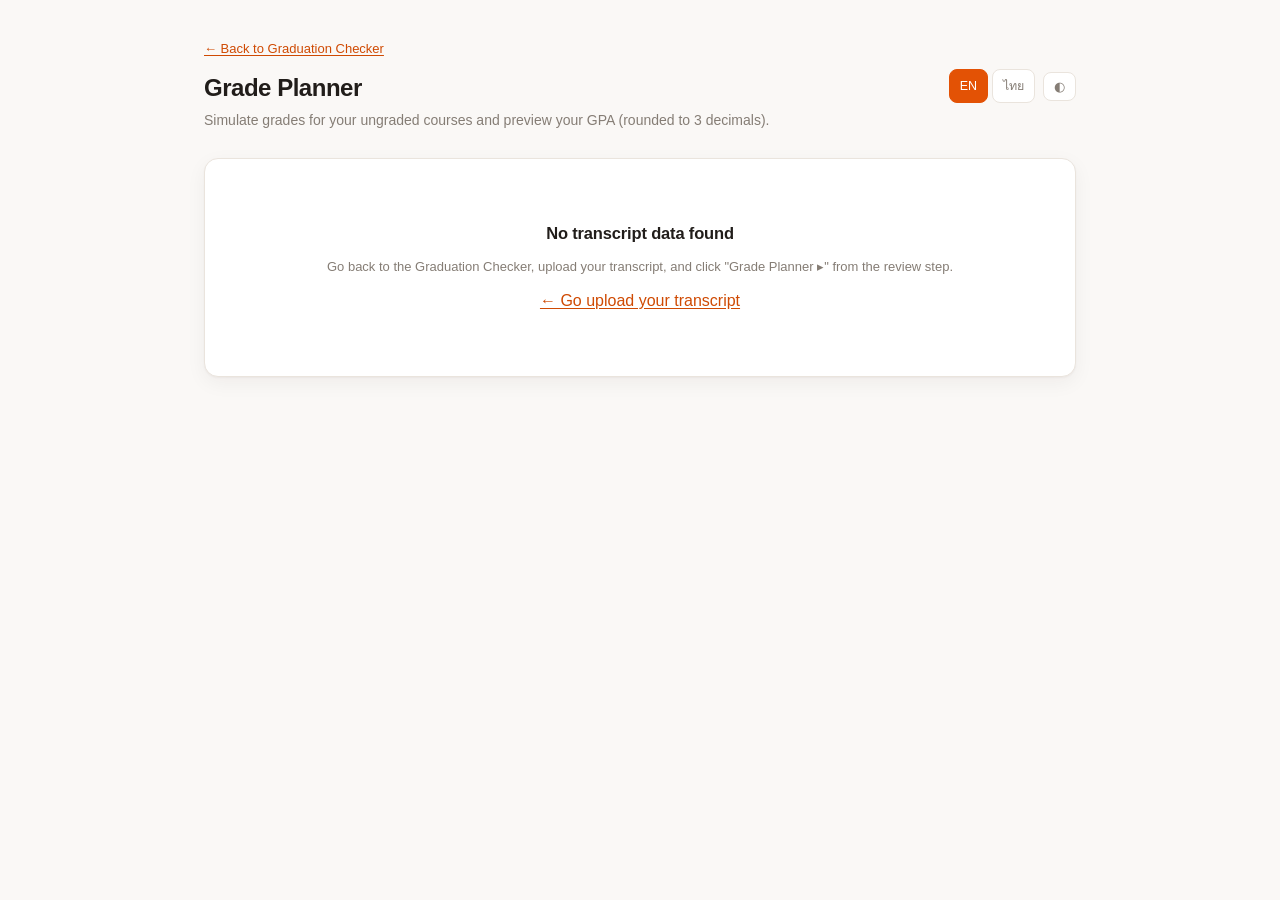
<file: grade-planner.html>
<!DOCTYPE html>
<html lang="en">
<head>
  <meta charset="UTF-8" />
  <meta name="viewport" content="width=device-width, initial-scale=1.0" />
  <title>Grade Planner — CE KMITL</title>
  <link rel="preconnect" href="https://fonts.googleapis.com" />
  <link rel="preconnect" href="https://fonts.gstatic.com" crossorigin />
  <link href="https://fonts.googleapis.com/css2?family=Prompt:wght@300;400;500;600;700&display=swap" rel="stylesheet" />
  <link rel="stylesheet" href="css/styles.css" />
  <!-- set theme before first paint: saved choice, else browser preference -->
  <script>document.documentElement.dataset.theme = localStorage.getItem('ce64_theme') || (matchMedia('(prefers-color-scheme: dark)').matches ? 'dark' : 'light');</script>
</head>
<body>
  <header>
    <a class="gp-back-link" href="index.html" data-i18n="gpBackLink">← Back to Graduation Checker</a>
    <div class="header-top">
      <h1 data-i18n="gpPageTitle">Grade Planner</h1>
      <div class="header-controls">
        <div class="lang-switch">
          <button type="button" class="lang-btn active" data-lang="en">EN</button>
          <button type="button" class="lang-btn" data-lang="th">ไทย</button>
        </div>
        <button type="button" class="theme-btn" aria-label="Toggle dark/light theme"></button>
      </div>
    </div>
    <p class="sub" data-i18n="gpSub">Simulate grades for your ungraded courses and preview your GPA (rounded to 3 decimals).</p>
  </header>

  <main>
    <!-- Empty state (shown when there's no handed-off transcript data) -->
    <section class="card hidden" id="gpEmptySection">
      <div class="gp-empty-card">
        <h2 data-i18n="gpEmptyTitle">No transcript data found</h2>
        <p class="hint" data-i18n="gpEmptyText">Go back to the Graduation Checker, upload your transcript, and click "Grade Planner ▸" from the review step.</p>
        <a href="index.html" data-i18n="gpEmptyLink">← Go upload your transcript</a>
      </div>
    </section>

    <div id="gpContent" class="hidden">
      <!-- Prior GPA -->
      <section class="card">
        <h2 data-i18n="gpPriorTitle">Your GPA so far</h2>
        <div id="gpPriorStat"></div>
        <p class="hint hidden" id="gpExcludedNote"></p>
      </section>

      <!-- Simulation table -->
      <section class="card">
        <h2 data-i18n="gpSimTitle">This semester — simulate your grades</h2>
        <p class="hint" data-i18n="gpSimHint">These are the courses on your transcript with no grade posted yet. Pick a grade for each to see your projected GPA.</p>
        <div class="table-wrap">
          <table id="gpSimTable">
            <thead>
              <tr><th data-i18n="thCode">Code</th><th data-i18n="thTitle">Title</th><th data-i18n="thCredit">Credit</th><th data-i18n="thGradeSim">Simulated grade</th><th></th></tr>
            </thead>
            <tbody></tbody>
          </table>
        </div>
        <div class="row-actions">
          <button type="button" id="gpAddRowBtn" class="secondary" data-i18n="gpAddRowBtn">+ Add course</button>
        </div>
      </section>

      <!-- Live results -->
      <section class="card">
        <h2 data-i18n="gpResultsTitle">Projected results</h2>
        <div class="gp-stat-grid">
          <div class="gp-stat">
            <div class="gp-stat-label" data-i18n="gpSemesterGpa">This semester GPA</div>
            <div class="gp-stat-value" id="gpSemesterGpaValue">—</div>
          </div>
          <div class="gp-stat">
            <div class="gp-stat-label" data-i18n="gpCumulativeGpa">Projected cumulative GPA</div>
            <div class="gp-stat-value" id="gpCumulativeGpaValue">—</div>
          </div>
        </div>
        <div class="gp-filled-count" id="gpFilledCount"></div>
      </section>

      <!-- Reverse: target GPA -->
      <section class="card">
        <h2 data-i18n="gpTargetTitle">Or work backwards: set a target cumulative GPA</h2>
        <p class="hint" data-i18n="gpTargetHint">Enter the cumulative GPA you want to have after this semester — we'll calculate the average grade you need this semester to get there.</p>
        <div class="gp-target-row">
          <label>
            <span data-i18n="gpTargetLabel">Target cumulative GPA</span>
            <input type="number" id="gpTargetGpa" step="0.001" min="0" max="4" placeholder="3.500" />
          </label>
        </div>
        <div class="gp-target-result" id="gpTargetResult"></div>
      </section>
    </div>
  </main>

  <script src="js/i18n.js"></script>
  <script src="js/gradePlanner.js"></script>
</body>
</html>
</file>
<file: css/styles.css>
/* Theme tokens — light is default, dark via [data-theme="dark"] (set pre-paint in <head>) */
:root {
  --bg: #faf8f6;
  --card: #ffffff;
  --card-2: #f4f1ed;
  --text: #211d1a;
  --muted: #857d75;
  --accent: #E35205;          /* fills, buttons, bars */
  --accent-ink: #cf4a03;      /* accent as text on bg */
  --accent-soft: rgba(227, 82, 5, .08);
  --ok: #1a9c5b;
  --ok-soft: rgba(26, 156, 91, .1);
  --warn: #a8720c;
  --warn-soft: rgba(168, 114, 12, .1);
  --danger: #d43d3d;
  --danger-soft: rgba(212, 61, 61, .1);
  --border: #eae4dd;
  --shadow: 0 1px 2px rgba(40, 25, 10, .04), 0 6px 20px rgba(40, 25, 10, .05);
  --radius: 14px;
}
[data-theme="dark"] {
  --bg: #141210;
  --card: #1e1b18;
  --card-2: #2a2521;
  --text: #ece8e3;
  --muted: #9d958c;
  --accent-ink: #ff8442;
  --accent-soft: rgba(227, 82, 5, .14);
  --ok: #3fc97e;
  --ok-soft: rgba(63, 201, 126, .12);
  --warn: #e0a83e;
  --warn-soft: rgba(224, 168, 62, .12);
  --danger: #ef6b6b;
  --danger-soft: rgba(239, 107, 107, .12);
  --border: #363029;
  --shadow: none;
}

* { box-sizing: border-box; }

body {
  margin: 0;
  font-family: -apple-system, BlinkMacSystemFont, "Segoe UI", Roboto, "Helvetica Neue", Arial, sans-serif;
  background: var(--bg);
  color: var(--text);
  line-height: 1.55;
  transition: background .2s, color .2s;
}

html[lang="th"] body {
  font-family: 'Prompt', -apple-system, BlinkMacSystemFont, "Segoe UI", Roboto, "Helvetica Neue", Arial, sans-serif;
}

a { color: var(--accent-ink); text-decoration: underline; text-underline-offset: 2px; }

/* ---------- header ---------- */
header {
  padding: 36px 24px 12px;
  max-width: 920px;
  margin: 0 auto;
}
.header-top { display: flex; align-items: flex-start; justify-content: space-between; gap: 12px; flex-wrap: wrap; }
header h1 { margin: 0 0 4px; font-size: 24px; letter-spacing: -.02em; }
.header-controls { display: flex; align-items: center; gap: 8px; flex-wrap: wrap; flex-shrink: 0; }
.version-switch { display: flex; align-items: center; gap: 6px; font-size: 12.5px; color: var(--muted); }
.version-switch select {
  background: var(--card); color: var(--text); border: 1px solid var(--border);
  border-radius: 8px; padding: 6px 8px; font-size: 12.5px; cursor: pointer;
}
.lang-switch { display: flex; gap: 4px; flex-shrink: 0; }
.lang-btn, .theme-btn {
  background: var(--card); color: var(--muted); border: 1px solid var(--border);
  border-radius: 8px; padding: 6px 10px; font-size: 12.5px; cursor: pointer;
  transition: background .15s, color .15s;
}
.lang-btn:hover, .theme-btn:hover { color: var(--text); }
.lang-btn.active { background: var(--accent); color: #fff; border-color: var(--accent); }
.theme-btn::before { content: '◐'; }
[data-theme="dark"] .theme-btn::before { content: '◑'; }

.sub { color: var(--muted); margin: 0; font-size: 14px; }
.disclaimer {
  margin: 14px 0 0; padding: 10px 14px; font-size: 12.5px; color: var(--warn);
  background: var(--warn-soft); border: 1px solid transparent; border-radius: 10px;
}
.disclaimer.new-curriculum-note { color: var(--danger); background: var(--danger-soft); }

/* ---------- layout / cards ---------- */
main { max-width: 920px; margin: 0 auto; padding: 14px 24px 48px; }

.card {
  background: var(--card);
  border: 1px solid var(--border);
  border-radius: var(--radius);
  box-shadow: var(--shadow);
  padding: 22px 24px;
  margin-bottom: 16px;
}
.card h2 { margin: 0 0 10px; font-size: 16.5px; letter-spacing: -.01em; }
.hidden { display: none; }
.hint { color: var(--muted); font-size: 13px; margin: 0 0 12px; }

/* collapsible help */
details.help { margin-top: 10px; }
details.help summary {
  cursor: pointer; font-size: 13px; color: var(--muted); user-select: none;
}
details.help summary:hover { color: var(--text); }
details.help .hint { margin: 8px 0 0; }

.drop-zone {
  border: 1.5px dashed var(--border);
  border-radius: var(--radius);
  padding: 34px 20px;
  text-align: center;
  color: var(--muted);
  font-size: 14px;
  transition: border-color .15s, background .15s;
}
.drop-zone.drag, .drop-zone:hover { border-color: var(--accent); background: var(--accent-soft); }
.drop-zone p { margin: 0; }

/* ---------- buttons / inputs ---------- */
button { font-family: inherit; font-size: 14px; cursor: pointer; border-radius: 10px; }
.primary {
  background: var(--accent); color: #fff; border: none; padding: 10px 18px; font-weight: 600;
  transition: filter .15s;
}
.primary:hover:not(:disabled) { filter: brightness(1.1); }
.primary:disabled { opacity: .45; cursor: not-allowed; }
.secondary {
  background: transparent; color: var(--text); border: 1px solid var(--border); padding: 8px 14px;
  transition: background .15s, border-color .15s;
}
.secondary:hover { border-color: var(--accent); color: var(--accent-ink); }
.link-btn { background: none; border: none; color: var(--accent-ink); text-decoration: underline; padding: 0; font-size: inherit; }

input[type="file"] { color: var(--muted); font-size: 13px; margin-right: 8px; }

.status { font-size: 13px; color: var(--muted); margin-top: 10px; min-height: 18px; }
.status.error { color: var(--danger); }
.status.ok { color: var(--ok); }

/* ---------- semester summary pager ---------- */
.semester-summary { margin-top: 18px; padding-top: 18px; border-top: 1px solid var(--border); }
.semester-summary-head { display: flex; align-items: center; justify-content: space-between; gap: 10px; margin-bottom: 10px; }
.semester-summary-title { text-align: center; }
.semester-summary-title h3 { margin: 0; font-size: 14px; }
.semester-pos { font-size: 12px; color: var(--muted); }
.sem-nav-btn { padding: 6px 14px; font-size: 16px; line-height: 1; }
.sem-nav-btn:disabled { opacity: .35; cursor: not-allowed; }

/* ---------- review table ---------- */
.student-info { font-size: 13px; color: var(--muted); margin-bottom: 12px; }
.student-info strong { color: var(--text); }

.table-wrap { overflow-x: auto; }
table { width: 100%; border-collapse: collapse; font-size: 13px; }
th, td { text-align: left; padding: 6px 8px; border-bottom: 1px solid var(--border); }
th { color: var(--muted); font-weight: 600; font-size: 12px; text-transform: uppercase; letter-spacing: .05em; }
td input, td select {
  width: 100%; background: var(--card-2); border: 1px solid transparent;
  color: var(--text); border-radius: 8px; padding: 5px 8px; font-size: 13px;
}
td input:focus, td select:focus { outline: none; border-color: var(--accent); }
td.code-cell input { width: 90px; }
td.credit-cell input, td.grade-cell input { width: 56px; }
.del-btn { background: none; border: none; color: var(--muted); font-size: 16px; }
.del-btn:hover { color: var(--danger); }

.col-toggle-btn { margin-bottom: 10px; font-size: 12.5px; padding: 6px 12px; }
#courseTable.title-collapsed th.title-col,
#courseTable.title-collapsed td.title-col { display: none; }

.row-actions { display: flex; justify-content: space-between; margin-top: 16px; gap: 10px; flex-wrap: wrap; }
.row-actions-right { display: flex; gap: 10px; flex-wrap: wrap; }

/* ---------- results ---------- */
.overall-bar { margin-bottom: 18px; }
.bar-track { height: 10px; background: var(--card-2); border-radius: 6px; overflow: hidden; }
.bar-fill { height: 100%; background: var(--accent); border-radius: 6px; transition: width .4s ease; }
.overall-num { font-size: 15px; margin-bottom: 8px; }
.overall-num .big { font-size: 22px; font-weight: 700; letter-spacing: -.02em; }

.sanity { font-size: 13px; margin: 10px 0 0; padding: 8px 12px; border-radius: 10px; }
.sanity.ok { background: var(--ok-soft); color: var(--ok); }
.sanity.warn { background: var(--warn-soft); color: var(--warn); }

.group-title { font-size: 12px; text-transform: uppercase; letter-spacing: .07em; color: var(--muted); margin: 20px 0 8px; }

.cat {
  background: var(--card-2); border: 1px solid var(--border);
  border-radius: 12px; padding: 12px 14px; margin-bottom: 10px;
}
.cat-head { display: flex; justify-content: space-between; align-items: baseline; gap: 10px; }
.cat-name { font-weight: 600; font-size: 14px; }
.cat-credits { font-size: 13px; color: var(--muted); white-space: nowrap; font-variant-numeric: tabular-nums; }
.pill { font-size: 10.5px; font-weight: 700; padding: 2px 8px; border-radius: 20px; margin-left: 8px; letter-spacing: .03em; }
.pill.done { background: var(--ok-soft); color: var(--ok); }
.pill.todo { background: var(--danger-soft); color: var(--danger); }
.cat-bar-track { height: 5px; background: var(--bg); border-radius: 4px; margin: 8px 0; overflow: hidden; }
.cat-bar-fill { height: 100%; background: var(--accent); border-radius: 4px; }
.cat-bar-fill.done { background: var(--ok); }
.cat-detail { font-size: 12.5px; color: var(--muted); margin-top: 6px; }
.cat-detail code { color: var(--text); background: var(--bg); padding: 1px 5px; border-radius: 4px; }
.missing-list { margin: 6px 0 0; padding-left: 18px; }
.missing-list li { margin: 1px 0; }

.path-picker label { font-size: 12.5px; color: var(--muted); display: flex; align-items: center; gap: 8px; flex-wrap: wrap; }
.path-picker select {
  background: var(--card); color: var(--text); border: 1px solid var(--border);
  border-radius: 8px; padding: 4px 8px; font-size: 13px;
}
.path-checklist { margin-top: 8px; padding-left: 0; }
.path-checklist li { list-style: none; margin: 3px 0; }
.path-note { color: var(--muted); }
.path-progress { margin-top: 8px; font-size: 12.5px; font-weight: 600; color: var(--muted); }
.path-progress.done { color: var(--ok); }

.extras h3 { font-size: 14px; margin: 16px 0 6px; }
.chip { display: inline-block; font-size: 12px; background: var(--card-2); border: 1px solid var(--border);
  border-radius: 8px; padding: 2px 8px; margin: 2px 4px 2px 0; }
.chip.warn { border-color: var(--warn); color: var(--warn); }

.log { font-size: 12px; color: var(--muted); max-height: 200px; overflow-y: auto; margin-top: 10px; padding-left: 18px; }

footer { max-width: 920px; margin: 0 auto; padding: 0 24px 40px; color: var(--muted); font-size: 12px; }
footer code { background: var(--card-2); padding: 1px 5px; border-radius: 4px; }

/* ---------- Grade Planner page ---------- */
.gp-back-link { display: inline-block; margin-bottom: 10px; font-size: 13px; }
.gp-stat-grid { display: flex; gap: 14px; flex-wrap: wrap; margin-bottom: 4px; }
.gp-stat { flex: 1 1 180px; background: var(--card-2); border: 1px solid var(--border);
  border-radius: 12px; padding: 14px 16px; }
.gp-stat-label { font-size: 12.5px; color: var(--muted); margin-bottom: 4px; }
.gp-stat-value { font-size: 26px; font-weight: 700; letter-spacing: -.02em; font-variant-numeric: tabular-nums; }
.gp-filled-count { font-size: 12.5px; color: var(--muted); margin-top: 10px; }
.gp-target-row { display: flex; align-items: flex-end; gap: 12px; flex-wrap: wrap; margin-top: 4px; }
.gp-target-row label { font-size: 13px; color: var(--muted); display: flex; flex-direction: column; gap: 6px; }
.gp-target-row input {
  background: var(--card-2); color: var(--text); border: 1px solid var(--border);
  border-radius: 8px; padding: 6px 10px; font-size: 14px; width: 120px;
}
.gp-target-row input:focus { outline: none; border-color: var(--accent); }
.gp-target-result { margin-top: 12px; font-size: 14px; }
.gp-target-result .gp-req-gpa { font-size: 22px; font-weight: 700; }
.gp-empty-card { text-align: center; padding: 40px 20px; }
</file>
